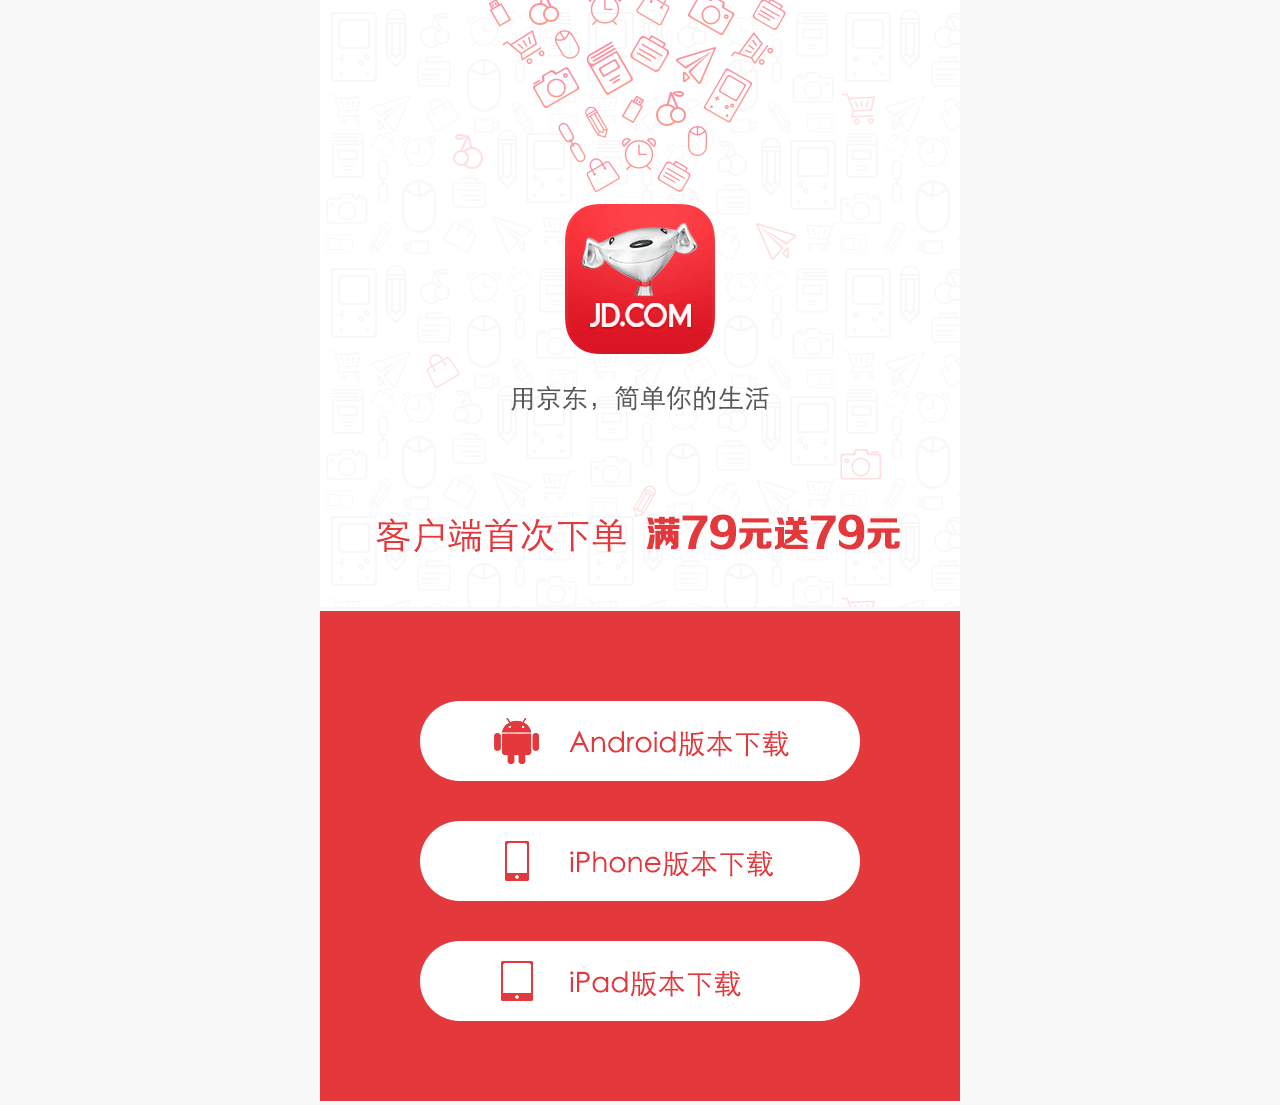
<file: app.html>
<!DOCTYPE html>
<html lang="en">
<head>
    <meta charset="UTF-8">
     <meta name="viewport" content="width=device-width, initial-scale=1.0, minimum-scale=1.0, maximum-scale=1.0, user-scalable=no">
    <title></title>
    <link href="css/index.css" rel="stylesheet">
    <script src="js/jquery-2.1.4.min.js"></script>
</head>
<body>
    <div class="AppBox">
        <div class="AppPIC">
            <img style="width: 100%" src="sucai/APP1.png">
        </div>
        <div class="AppDown">
            <img style="width: 100%" src="sucai/APP2.png">
            <a class="Andriod" href="javascript:;"></a>
            <a class="iPhone" href="javascript:;"></a>
            <a class="iPad" href="javascript:;"></a>
        </div>
    </div>
    <script src="js/height.js"></script>
</body>
</html>
</file>
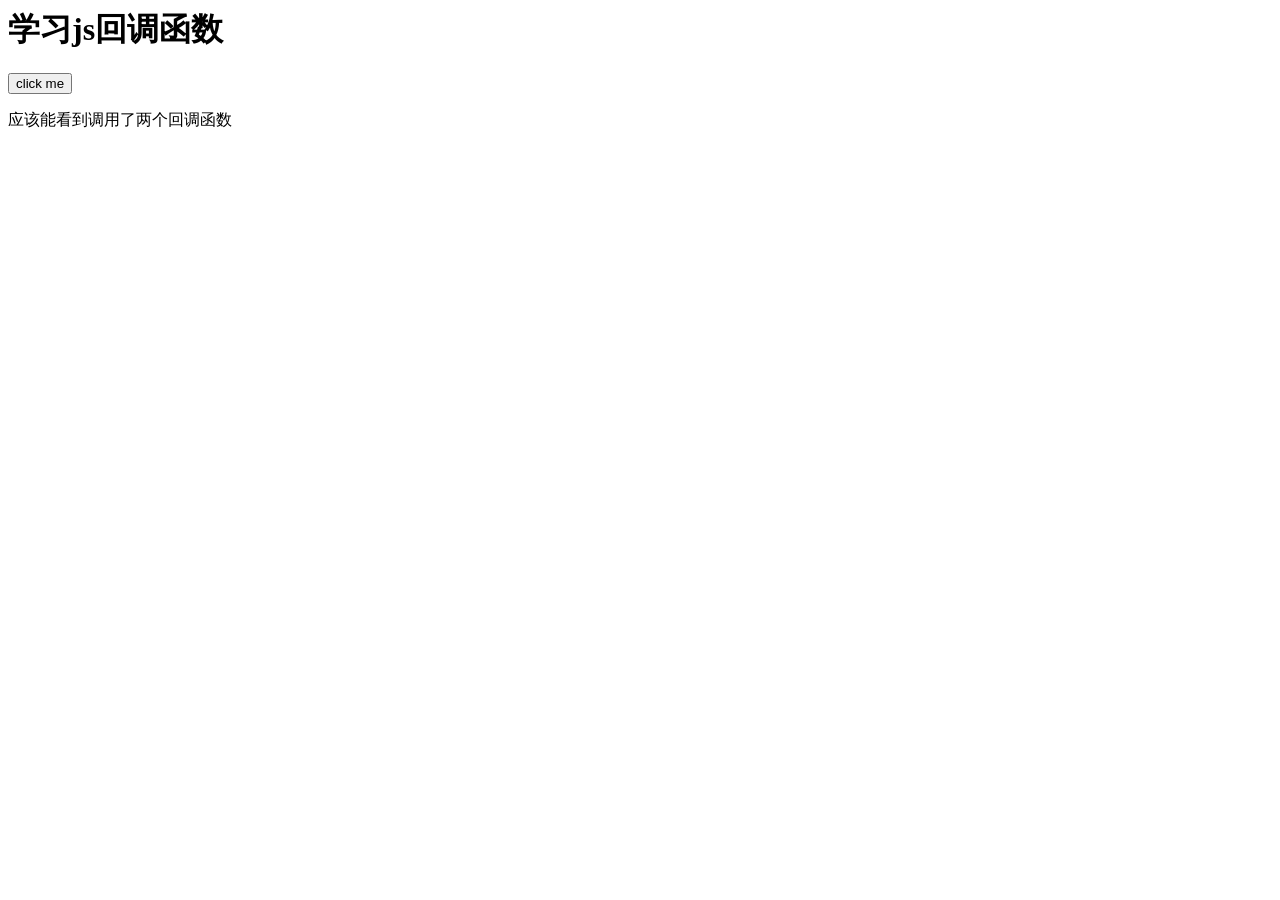
<file: callback.html>
<html>

<head>

    <title>回调函数(callback)</title>
    <script language="javascript" type="text/javascript">
        function a(callback)
        {
            alert("我是parent函数a！");
            alert("调用回调函数");
            callback();
        }
        function b(){
            alert("我是回调函数b");

        }
        function c(){
            alert("我是回调函数c");

        }

        function test()
        {
            a(b);
            a(c);
        }

    </script>
</head>

<body>
<h1>学习js回调函数</h1>
<button onClick=test()>click me</button>
<p>应该能看到调用了两个回调函数</p>
</body>

</html>
</file>
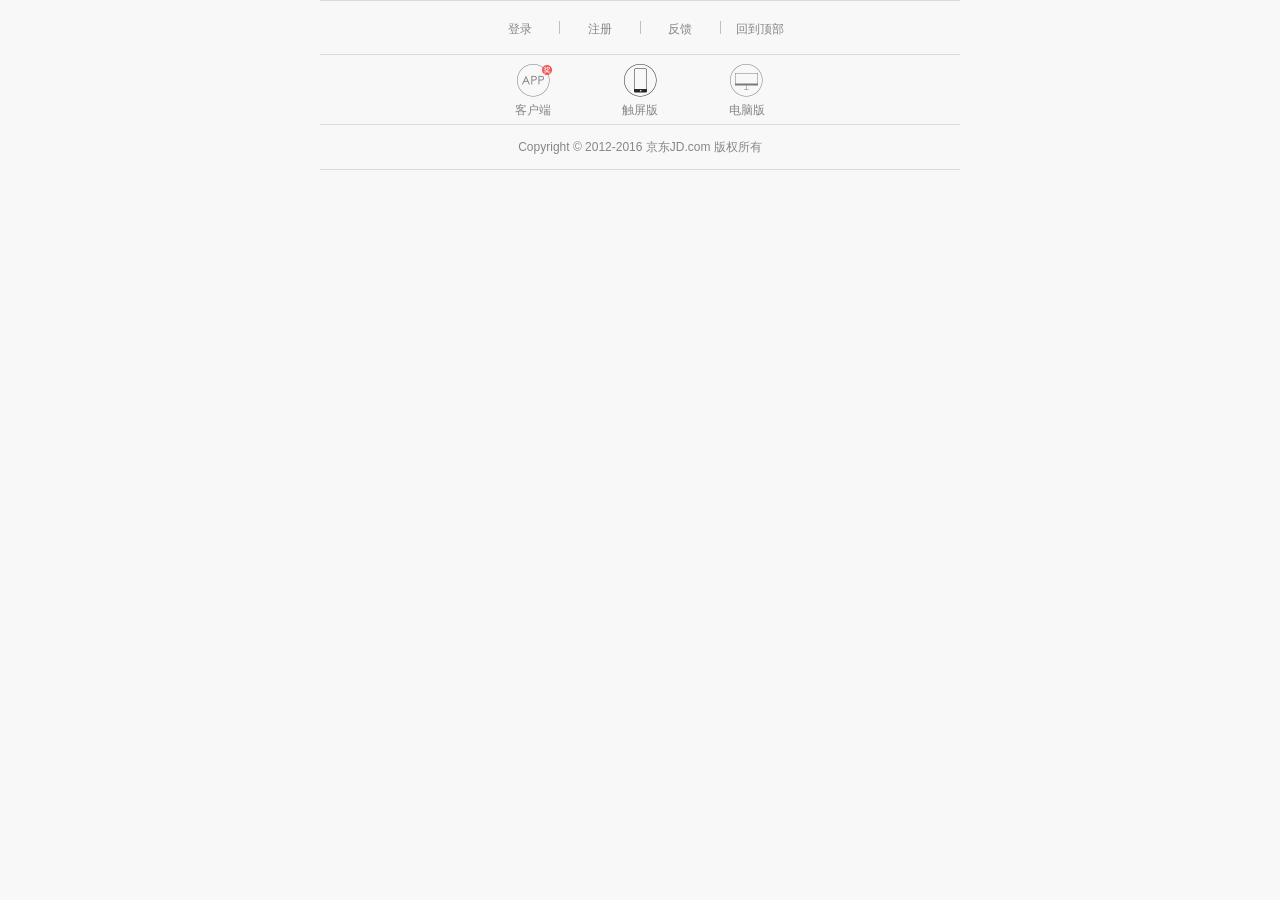
<file: Feedback.html>
<!DOCTYPE html>
<html lang="en">
<head>
    <meta charset="UTF-8">
     <meta name="viewport" content="width=device-width, initial-scale=1.0, minimum-scale=1.0, maximum-scale=1.0, user-scalable=no">
    <title></title>
    <link href="css/index.css" rel="stylesheet">
    <script src="js/jquery-2.1.4.min.js"></script>
</head>
<body>
<!--页尾-->
<div class="footer">
    <div class="lineup"></div>
    <ul class="footerlinks">
        <li><a  href="javascript:;">登录</a></li>
        <li><a  href="javascript:;">注册</a></li>
        <li><a  href="javascript:;">反馈</a></li>
        <li><a  href="javascript:;" onclick="window.scroll(0,0)">回到顶部</a></li>
    </ul>
    <div class="lineup"></div>
    <ul class="footerPlatforms">
        <li ><a href="app.html" class="pic1">客户端</a></li>
        <li ><a href="javascript:;" class="pic2">触屏版</a></li>
        <li ><a href="javascript:;" class="pic3">电脑版</a></li>
    </ul>
    <div class="lineup"></div>
    <div class="copyright">Copyright © 2012-2016 京东JD.com 版权所有</div>
    <div class="lineup"></div>
</div>
<!--页尾结束-->
</body>
</html>
</file>
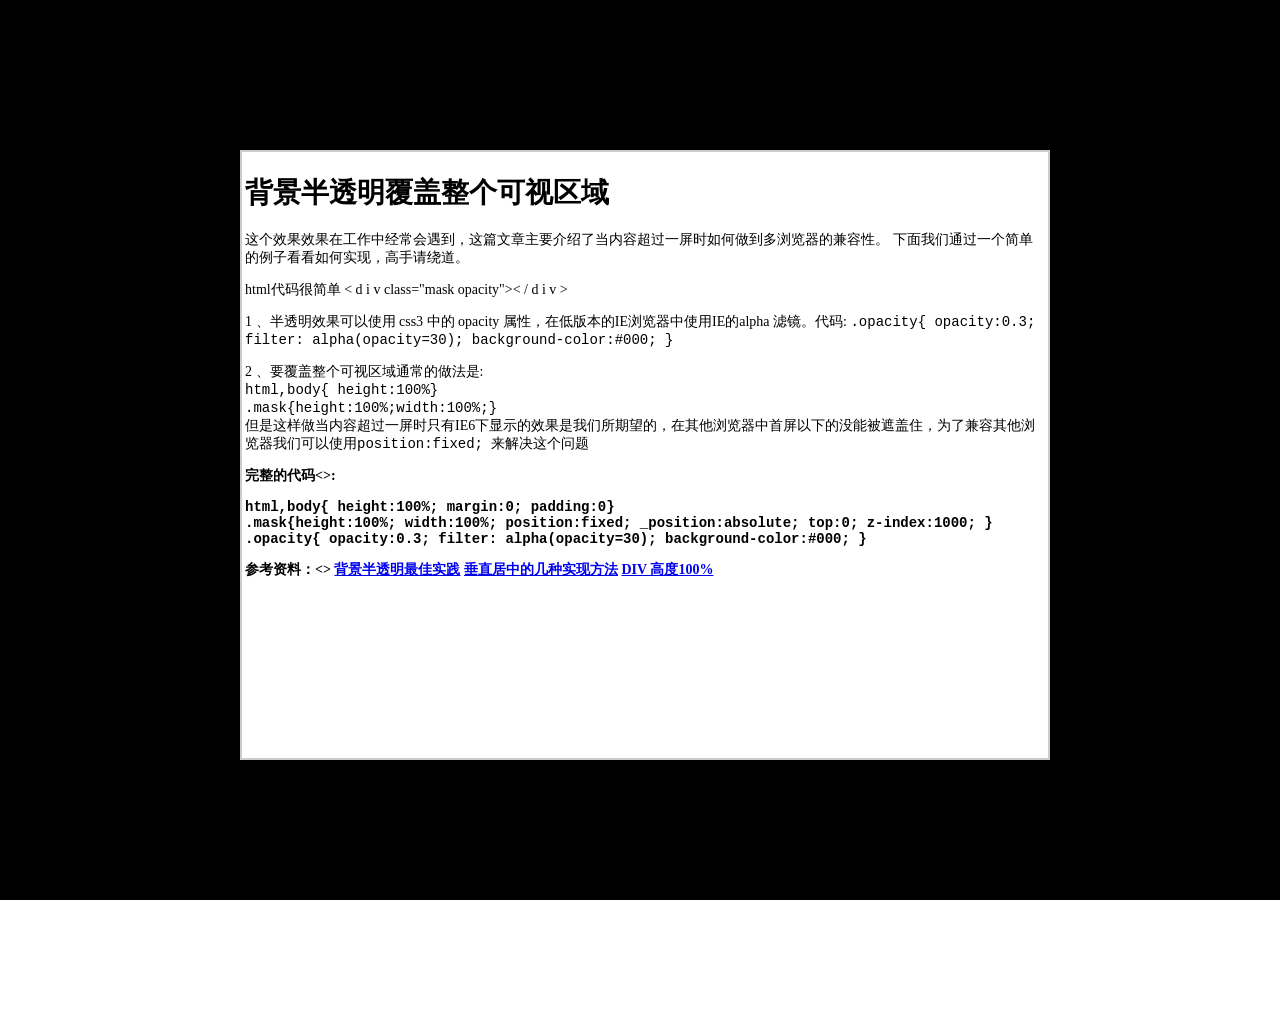
<file: important.html>
<!DOCTYPE html>
<html>
<head>
    <meta charset="gb2312"/>
    <title>������͸������������������</title>
    <style>
        body {
            /*overflow-x: hidden;*/
            overflow-y: hidden;
        }

        html, body {
            height: 100%;
            margin: 0;
            padding: 0;
            font-size: 14px;
        }

        p {
            line-height: 18px;
        }

        .mask {
            height: 100%;
            width: 100%;
            position: fixed;
            _position: absolute;
            top: 0;
            z-index: 1000;
        }

        .opacity {
            opacity: 1;
            filter: alpha(opacity=30);
            background-color: #000;
        }

        .content {
            height: 600px;
            width: 800px;
            overflow: auto;
            border: 2px solid #ccc;
            background-color: #fff;
            position: absolute;
            top: 50%;
            left: 50%;
            margin: -300px auto auto -400px;
            z-index: 1001;
            word-wrap: break-word;
            padding: 3px;
        }

        .ph {
            height: 1000px;
        }
    </style>

</head>
<body>
<p class="ph">place holder height:1000px;</p>

<div class="mask opacity"></div>
<div class="content">
    <h1>������͸������������������</h1>

    <p> ���Ч��Ч���ڹ����о�������������ƪ������Ҫ�����˵����ݳ���һ��ʱ���������������ļ����ԡ� ��������ͨ��һ���򵥵����ӿ������ʵ�֣��������Ƶ��� </p>

    <p>html����ܼ� < d i v class="mask opacity">< / d i v > </p>

    <p> 1 ����͸��Ч������ʹ�� css3 �е� opacity ���ԣ��ڵͰ汾��IE�������ʹ��IE��alpha �˾�������:

        <code>.opacity{ opacity:0.3; filter: alpha(opacity=30); background-color:#000; }</code></p>

    <p> 2 ��Ҫ����������������ͨ����������: <br/>
        <code> html,body{ height:100%} </code> <br/>
        <code>.mask{height:100%;width:100%;}</code> <br/>
        ���������������ݳ���һ��ʱֻ��IE6����ʾ��Ч���������������ģ���������������������µ�û�ܱ��ڸ�ס��Ϊ�˼���������������ǿ���ʹ��<code>position:fixed; </code>������������ </p>

    <p><strong>�����Ĵ���<>:
<pre>
html,body{ height:100%; margin:0; padding:0}
.mask{height:100%; width:100%; position:fixed; _position:absolute; top:0; z-index:1000; }
.opacity{ opacity:0.3; filter: alpha(opacity=30); background-color:#000; }
</pre>
    </p>
    <p><strong>�ο����ϣ�<>

        <a href="http://sofish.de/1916">������͸�����ʵ��</a>

        <a href="http://sofish.de/1909">��ֱ���еļ���ʵ�ַ���</a>

        <a href="http://blog.moocss.com/code-snippets/html-css-code-snippets/1617.html">DIV �߶�100%</a>

    </p>
</div>
</body>
<ml>
</file>
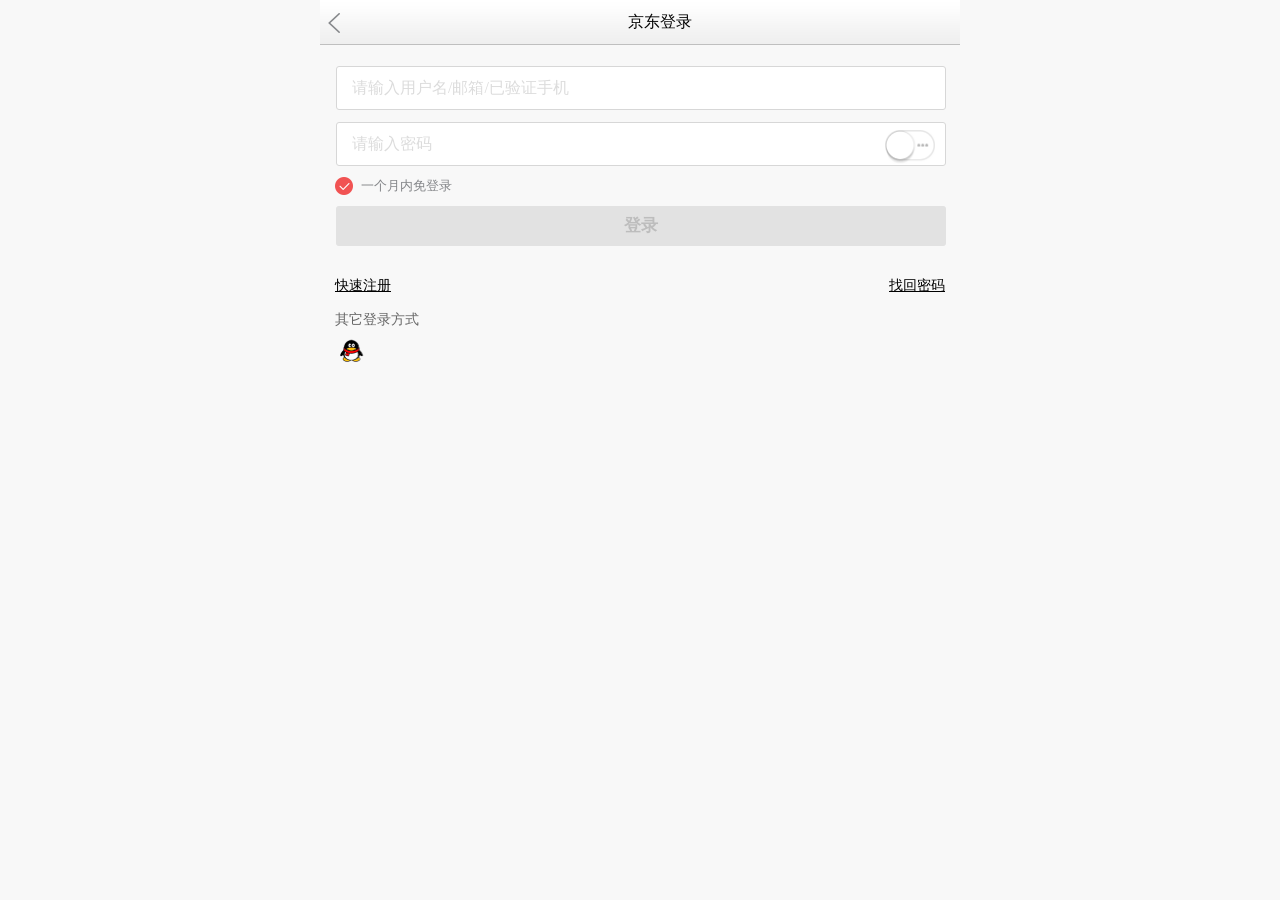
<file: login.html>
<!DOCTYPE html>
<html lang="en">
<head>
    <meta charset="UTF-8">
    <meta name="viewport" content="width=device-width, initial-scale=1.0, minimum-scale=1.0, maximum-scale=1.0, user-scalable=no">
    <title></title>
    <link href="css/logoin.css" rel="stylesheet">
    <script src="js/jquery-2.1.4.min.js"></script>
</head>
<body>
    <div class="LoginHeader">
        <a class="back" href="javascript:history.back(-1)"  onclick="javascript:history.back(-1);"></a>
        <h1>京东登录</h1>
    </div>
    <div class="LogoinCommonBox">
        <div class="main">
            <form>
                <p id="errorTiShi">验证码过期</p>
                <div class="inputBox" id="userNameBox">
                    <input id="userNameText" class="inputT100" type="text" placeholder="请输入用户名/邮箱/已验证手机">
                </div>
                <div class="inputBox" id="passWordBox">
                    <input id="passWordTex" class="inputT100" type="password" placeholder="请输入密码">
                    <span id="passWordBtn" class="passWordBtnOff"></span>
                </div>
                <div class="inputBox" id="VerificationCode">
                    <input id="VerificationCodeText" class="inputT100" type="text" placeholder="请输入验证码">
                    <span id="VerificationCodeTu" class="VerificationCodeText">1111</span>
                </div>
                <div class="FreeLogoin" id="FreeLogoinRealBtn">
                    <span id="FreeLogoinBtn" class="FreeLogoinOn"></span>
                    一个月内免登录
                </div>
                <div class="inputBox">
                    <div  class="inputBtn100" id="inputBtn">登录</div>
                </div>
                <div class="textBox">
                    <a href="registered.html" class="zhuce">快速注册</a>
                    <a href="PasswordRetake.html" class="zhaohui">找回密码</a>
                </div>
                <div class="otherBox">
                    <span class="wenzi">其它登录方式</span>
                    <a href="#" class="tu"></a>
                </div>
            </form>
        </div>
    </div>
<script src="js/loginMain.js"></script>
</body>
</html>
</file>
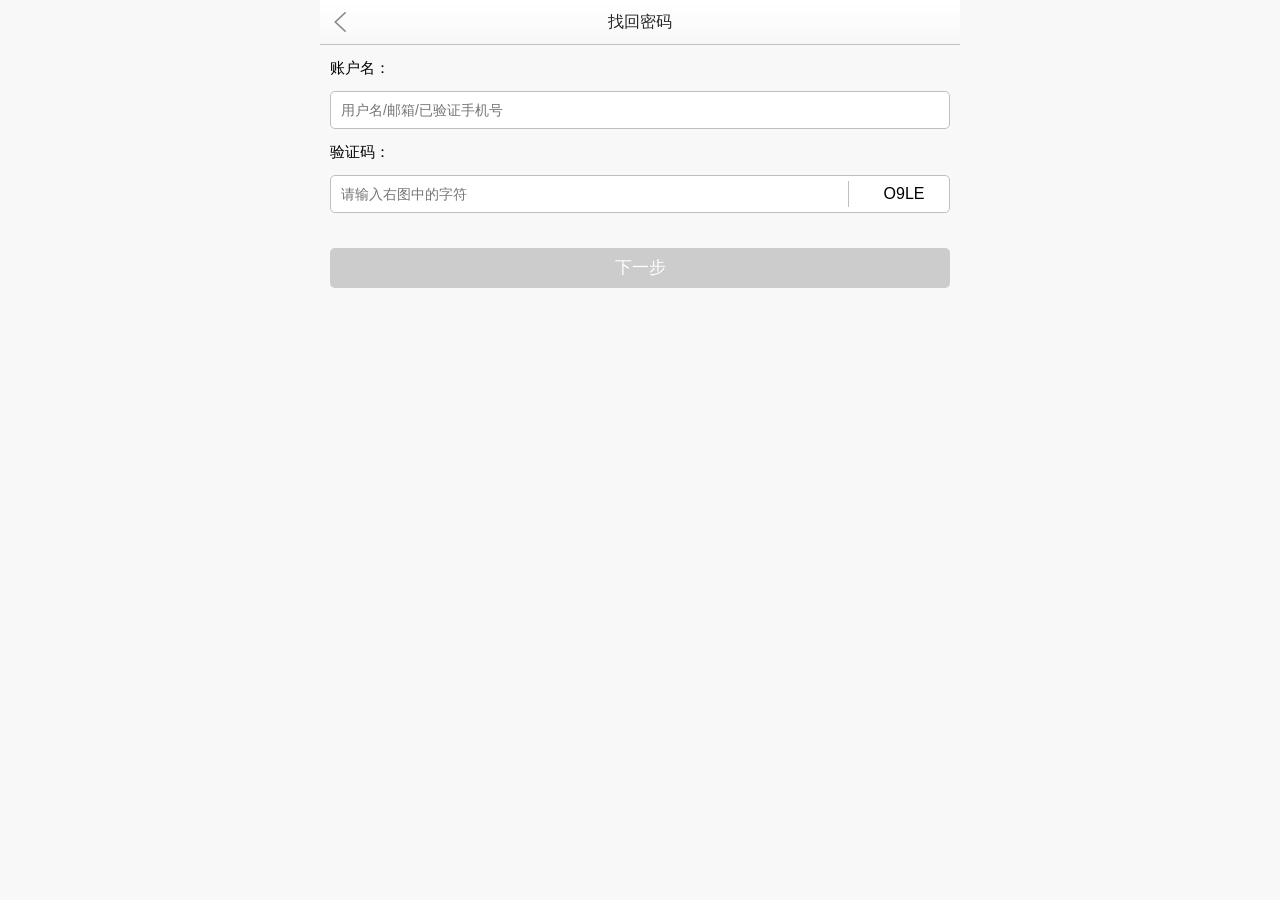
<file: PasswordRetake.html>
<!DOCTYPE html>
<html lang="en">
<head>
    <meta charset="UTF-8">
     <meta name="viewport" content="width=device-width, initial-scale=1.0, minimum-scale=1.0, maximum-scale=1.0, user-scalable=no">
    <title></title>
    <link href="css/logoin.css" rel="stylesheet">
    <script src="js/jquery-2.1.4.min.js"></script>
</head>
<body>
    <div class="PasswordRetakeHeader">
        <a class="back" href="javascript:history.back(-1)"></a>
        找回密码
    </div>
    <div class="PasswordRetakeContentBox">
        <p id="errorTiShi">账户名不存在</p>
        <form>
            <div class="PasswordRetakeinputBox">
                <label for="PasswordRetakeUserNameText">账户名：</label>
                <input class="PasswordRetakeinputText" id="PasswordRetakeUserNameText" type="text" placeholder="用户名/邮箱/已验证手机号">
            </div>
            <div class="PasswordRetakeinputBox">
                <label for="PasswordRetakeVerificationCodeText">验证码：</label>
                <input class="PasswordRetakeinputText" id="PasswordRetakeVerificationCodeText" type="text" placeholder="请输入右图中的字符">
                <span id="PasswordRetakeVerificationCodeTu">bvca</span>
            </div>
            <a class="nextBtn" id="PasswordRetakeNextBtn" href="javascript:void(0);">下一步</a>
        </form>
    </div>
    <script src="js/PasswordPetake.js"></script>
</body>
</html>
</file>
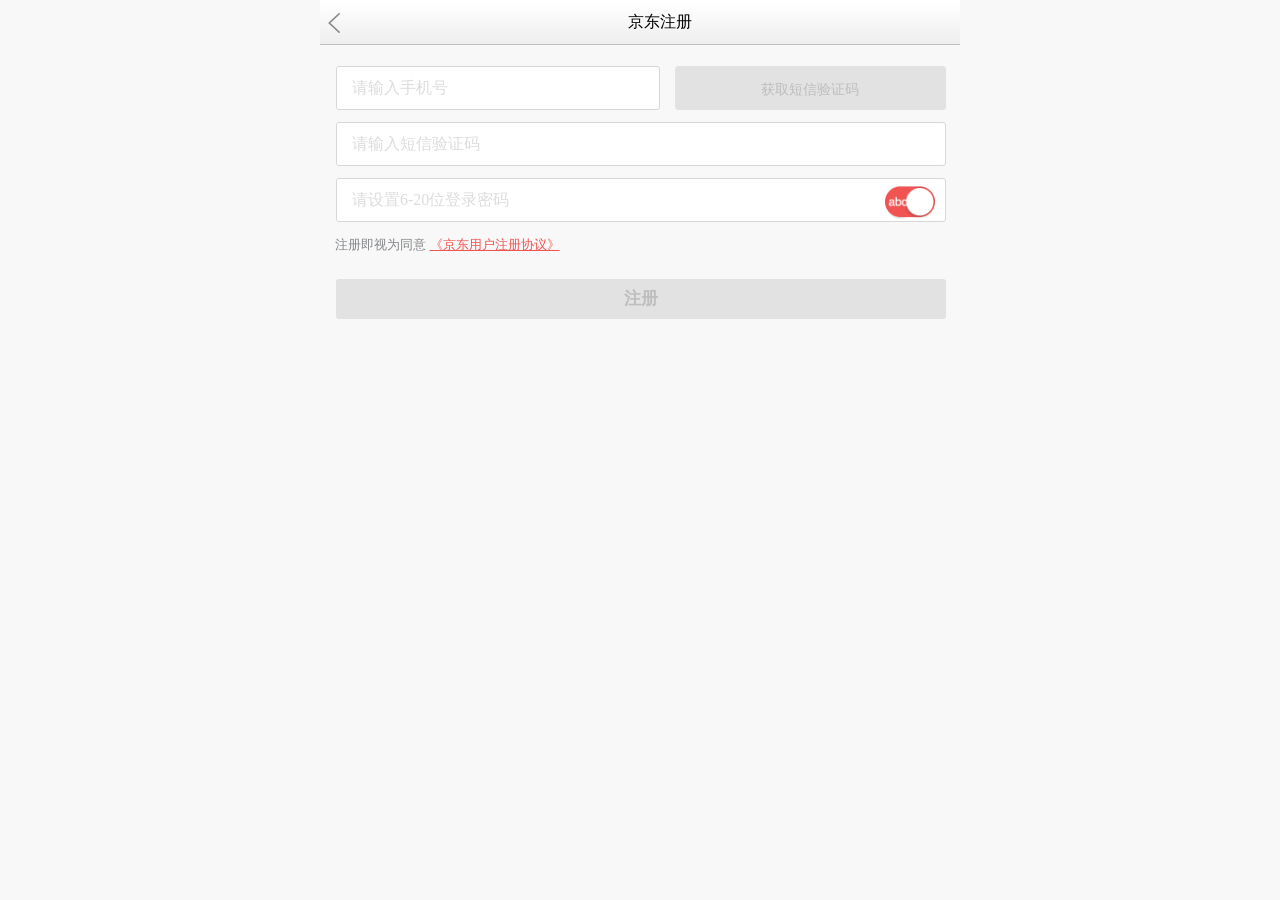
<file: registered.html>
<!DOCTYPE html>
<html lang="en">
<head>
    <meta charset="UTF-8">
     <meta name="viewport" content="width=device-width, initial-scale=1.0, minimum-scale=1.0, maximum-scale=1.0, user-scalable=no">
    <title></title>
    <link href="css/logoin.css" rel="stylesheet">
    <script src="js/jquery-2.1.4.min.js"></script>
</head>
<body>
<div class="LoginHeader">
    <a class="back" href="javascript:history.back(-1)" onclick="javascript:history.back(-1);"></a>
    <h1>京东注册</h1>
</div>
<div class="LogoinCommonBox">
    <div class="main">
        <form>
            <p id="errorTiShi">手机号格式错误</p>
            <div class="inputBox registeredFlex" id="registeredPhoneBox">
                <input id="registeredPhoneText" class="registeredPhoneText" type="text" placeholder="请输入手机号">
                <div id="registeredPhoneTextBtn" class="registeredPhoneTextBtnOff">获取短信验证码</div>
            </div>
            <div class="inputBox" id="MessageCode">
                <input id="MessageCodeText" class="inputT100" type="text" placeholder="请输入短信验证码">
            </div>

            <div class="inputBox" id="registeredPassWordBox">
                <input id="registeredPassWordText" class="inputT100" type="password" placeholder="请设置6-20位登录密码">
                <span id="registeredPassWordBtn" class="passWordBtnON"></span>
            </div>

            <div class="Protocols">
                注册即视为同意
                <a href="http://m.jd.com/help/app/register.html">《京东用户注册协议》</a>
            </div>
            <div class="inputBox">
                <div  class="inputBtn100" id="registeredInputBtn">注册</div>
            </div>
        </form>
    </div>
</div>
<script src="js/registered.js"></script>
</body>
</html>
</file>
<file: css/index.css>
*{
    margin: 0;
    padding: 0;
}
ul,li{
    list-style: none;
}
body {
    font: normal 100% Helvetica,Arial,sans-serif;

    /*min-width: 330px;*/
    min-width: 300px;
    max-width: 640px;
    margin: 0 auto;
    background-color: #f8f8f8;
    /*background-color: #f5f5f5;*/
    /*height: 3000px;*/

    -webkit-tap-highlight-color: rgba(0,0,0,0);
    -moz-tap-highlight-color: rgba(0,0,0,0);


    -moz-user-select: none; /*���*/
    -webkit-user-select: none; /*webkit�����*/
    -ms-user-select: none; /*IE10*/
    -khtml-user-select: none; /*���������*/
    user-select: none;
}
a{
    text-decoration: none;
    color: #000000;
}
/*.minmaxWidth{*/
    /*min-width: 330px;*/
    /*max-width: 640px;*/
    /*margin: 0 auto;*/
/*}*/
/*12px��С����*/
  .fz12{
    font-size: 12px;
    display: inline-block;
}
/*<!--���-->*/
#Advertisement{
    display: block;
    z-index: 29;
    width: 100%;
    height: 50px;
    background-color: rgb(46, 46, 46);
}
#Advertisement .ADBox{
    margin: 0 auto;
    width: 320px;
    height: 50px;
    zoom: 1; /*���û������������ű�����*/
}
#Advertisement .ADBox a{
    display: block;
    float: left;
}
#Advertisement .ADBox .off{
    background: url("../sucai/ADoff.png") 0 0 no-repeat;
    background-size: 13px 13px;
    width: 13px;
    height: 13px;
    margin: 18px 0 0 12px;
}
#Advertisement .ADBox .topLogo{
    width: 40px;
    height: 40px;
    margin: 5px 0 0 11px;
}
#Advertisement .ADBox .topLogo img{
    width: 40px;
}
#Advertisement .ADBox .text{
    width: 155px;
    display: inline;
    float: left;
    text-align: center;
    color: #fff;
    font-family: "���ĺ���ϸ��';
}
#Advertisement .ADBox .text span:first-child{
    padding: 5px 0 5px 0;
}
#Advertisement .ADBox .text span{
    font-size: 13px;
    display: inline-block;
    font-family: 'Microsoft YaHei', Arial, Helvetica, sans-serif;
}
#Advertisement .ADBox .link{
    width: 65px;
    height: 30px;
    float: right;
    margin: 10px 12px 0 0;
}
#Advertisement .ADBox .link img{
    width: 65px;
}
/*<!--������-->*/
        /*ͷ��-������*/
.header {
    /*position: relative;*/
    width: 100%;
    height: 40px;
    /*background-color: burlywood;*/
    /*min-width: 330px;*/
    min-width: 300px;
    max-width: 640px;
    margin: 0 auto;

    position: fixed;
    z-index: 99;

}
.header .search{
    padding: 0 10px 0 10px;
    /*width: 100%;*/
    height: 100%;
    width: 100%;
    line-height: 40px;
    /*background-color: red;*/
    display: -webkit-flex;
    display: flex;
    -moz-box-sizing: border-box;
    -webkit-box-sizing: border-box;
    -o-box-sizing: border-box;
    box-sizing: border-box;
    /*-webkit-box-sizing: border-box;*/
}

.header .search .iconBox{
    display: inline-block;
    width: 56px;
    height: 100%;
    /*background-color: black;*/
    text-align: center;
    margin-right: 5px;
}
.header .search  .iconBox .icon-jd{
    line-height: 40px;
    overflow: hidden;
    width: 56px;
    height: 20px;
    float: left;
    margin-top: 10px;
    display: block;
    background: url(../sucai/1.png) no-repeat 0px -109px;
    background-size: 200px 200px;
}

.header .search form {
    -webkit-flex: 1;
    -moz-flex: 1;
    flex: 1;
}
.header .search form .formBox{
    height: 100%;
    position: relative;
}
.header .search form .formBox .icon-fdj{
    overflow: hidden;
    width: 26px;
    height: 20px;
    /* float: left; */
    position: absolute;
    left: 8px;
    margin-top: 10px;
    display: block;
    background: url(../sucai/1.png) no-repeat -57px -109px;
    background-size: 200px 200px;
    z-index: 1;
}
.header .search form .formBox  .text{
    width: 100%;
    height: 30px;
    position: absolute;
    top: 5px;
    background: #fff;
    border-radius: 15px;
    box-sizing: border-box;
    padding-left: 35px;
    overflow: hidden;
    outline: none;
    border: none;
}

.header .search .button{
    height: 100%;
    width: 30px;
    color: #ffffff;
    font-size: 0.9em;
    line-height: 40px;
    text-align: center;
    margin-left: 5px;

}
.header .searchBg{   /*ͷ�������򱳾�*/
    height: 100%;
    line-height: 40px;
    background-color: #d13945;
    opacity: 0;
    /*filter: Alpha(Opacity=0);*/
    /*opacity: 0;*/
    /*-moz-opacity: 1;*/
    /*opacity: 0.4;*/
    position: absolute;
    top: 0;
    z-index:-1;
    width: 100%;
}
/*ͷ�����������*/
/*�����Ļص�������ť*/
.ToTopBtn{
    position: fixed;
    bottom: 56px;
    right: 8px;
    width: 35px;
    height: 35px;
    z-index: 20;
    /*display: none;*/
}
.ToTopBtn img{
    width: 100%;
}
/*�����Ļص�������ť����*/
/*�ֲ�����*/
.main #roll{
    /*height: 10px;*/
    width: 100%;
    /*background-color: aqua;*/
    overflow: hidden;
    position: relative;
}
.main #roll #rollTouch{
    min-height: 311px;
    display: -webkit-flex;
    display: flex;
    position: relative;
    /*float: left;*/
    /*�����ڻ���»��޹ʳ���16px�ļ�࣬��float�������*/
}
.main #roll #rollTouch li{
    width: 12.5%;
    min-height: 311px;
    /*min-width: 330px;*/
    /*max-width: 640px;*/
    -webkit-transition: all 300ms ease;
    -moz-transition: all 300ms ease;
    -o-transition: all 300ms ease;
    transition: all 300ms ease;
    /*-webkit-transition: none;*/
    -webkit-transform: translateX(0px);
    -moz-transform: translateX(0px);
    -o-transform: translateX(0px);
    position: absolute;
}
.main #roll #rollTouch li img{
    width: 100%;
}
.main #roll #rollIndex{
    overflow: hidden;
    text-align: center;
    position: absolute;
    bottom: 8px;
    left: 0;
    z-index: 99;
    -webkit-z-index:99px;
    -moz-z-index:99px;
    width: 100%;
}
.main #roll #rollIndex li{
    border-radius: 7px;
    -webkit-border-radius: 7px;
    -moz-border-radius: 7px;
    -ms-border-radius: 7px;
    height: 6px;
    width: 6px;
    border: 1px solid #fff;
    margin: 0 4px;
    display: inline-block;
}
.main #roll #rollIndex .on{
    background: #ffffff;
}
/*<!--�ֲ����ֽ���-->*/
/*<!--��������-->*/
.main .nav{
    padding-top: 11px;
    margin-bottom: 12px;
    width: 100%;
    height: 138px;
    background-color: #ffffff;
}
.main .nav .navBox{
    padding: 0 3.125%;
    height: 138px;
}
.main .nav .navBox .navLink{
    width: 25%;
    float: left;
    text-align: center;
    margin-bottom: 11px;
}
.main .nav .navBox .navLink img{
    width: 40px;
}
.main .nav .navBox .navLink p{
    text-align: center;
}
/*<!--��������-->*/
/*<!--��Ʒ-->*/
.main .commodity{
    padding: 0 5px;
}

/*<!--�ֶ���ҳ����-->*/
.main .HandSlide{
    width: 100%;
    /*height: 232px;*/
    background-color: #ffffff;
    margin: 0 auto 12px;
    box-shadow: 0 1px 1px #dcdcdc;
}
.main .HandSlide .HandSlideTitle{
    width: 100%;
    height: 27px;
    margin: 0 auto;
}
.main .HandSlide .HandSlideTitle h2{
    white-space: nowrap;
    display: inline-block;
    font-size: 15px;
    color: #ca1327;
    margin: 8px 10px 0 4px;
    float: left;
}
.main .HandSlide .HandSlideTitle span{
    float: left;
    margin-top: 8px;
}
.main .HandSlide .HandSlideTitle .icon{
    display: inline-block;
    margin-left: 10px;
    margin-top: 4px;
    width: 18px;
    height: 22px;
    background: url("../sucai/2.png") -84px -109px no-repeat;
    background-size: 200px 200px;
    float: left;
}
.main .HandSlide .HandSlideTitle .clock{
    background-color: #000000;
    color: #ffffff;
    border-radius: 2px ;
    padding-left: 2px;
    padding-right: 2px;
    line-height: 20px;
    height: 18px;
    font-size: 13px;
    text-align: center;
}
.main .HandSlide .HandSlideTitle .maohao{
    margin-left:  3px;
    margin-right:  3px;
}
.main .HandSlide .HandSlideTitle .HandSlideLink{
    margin-right: 10px;
    margin-top: 10px;
    width: auto;
    color: #666;
    float: right;
    font-size: 12px;
    /*display: inline-block;*/
}
.main .HandSlide .HandSlideTitle .HandSlideLink span{
    margin:0 ;
}
.main .HandSlide .HandSlideTitle .HandSlideLink .jiantou{
    display: inline-block;
    width: 7px;
    height: 12px;
    background: url("../sucai/2.png") -186px -51px no-repeat;
    background-size: 200px 200px;
    float: right;
    margin-left: 4px;
    margin-top: 1px;
}
.main .HandSlide .HandSlideContainer{
    width: 100%;
    height: auto;
    overflow: hidden;
    position: relative;
}
.main .HandSlide .HandSlideContainer .HandSlideBox{
    padding-top: 8px;
    position: relative;
    width: 3916.67px;
    display: -webkit-flex;
    display: flex;
}
.main .HandSlide .HandSlideContainer .HandSlideBox .HandSlideCell{
    -webkit-flex: 1;
    -moz-flex: 1;
    flex: 1;
    /*width: 193.333px;*/
    /*width: 100%;*/
    /*float: left;*/
}
.main .HandSlide .HandSlideContainer .HandSlideBox .HandSlideCell .imgBox{
    position: relative;
    /*height: 171px;*/
    width: 100%;
    padding: 0 11px;
    box-sizing: border-box;
}

.main .HandSlide .HandSlideContainer .HandSlideBox .HandSlideCell .imgBox a{
    display: block;
    position: relative;
}
.main .HandSlide .HandSlideContainer .HandSlideBox .HandSlideCell .imgBox a:after{
    height: 100%;
    content: '';
    width: 1px;
    border-right: 1px solid #f0f0f0;
    position: absolute;
    top: 0;
    right: -11px;
    z-index: 10;
}
.main .HandSlide .HandSlideContainer .HandSlideBox .HandSlideCell .imgBox a img{
    width: 100%;
}
.main .HandSlide .HandSlideContainer .HandSlideBox .HandSlideCell .imgBox a .chaoZhi{
    width: 30px;
    height: 30px;
    border-radius: 50%;
    opacity: .9;
    -moz-opacity: .9;
    color: #fff;
    text-align: center;
    position: absolute;
    right: -6px;
    bottom: 5px;
    background-color: #fdb60a;

    font-size: 11px;
    line-height: 30px;
}
.main .HandSlide .HandSlideContainer .HandSlideBox .HandSlideCell .jiaQian{
    position: relative;
    width: 100%;
    padding: 0 11px;
    box-sizing: border-box;
}
.main .HandSlide .HandSlideContainer .HandSlideBox .HandSlideCell .jiaQian .xianJia{
    text-align: center;
    margin-top: 8px;
    display: block;
    color: #ed5657;
    font-size: 14px;
    line-height: 14px;
}
.main .HandSlide .HandSlideContainer .HandSlideBox .HandSlideCell .jiaQian .yuanJia{
    color: #888;
    font-size: 10px;
    /*margin: 5px 0 12px 0;*/
    margin: 5px 0 10px 0;
    text-align: center;
    display: block;
    text-decoration: line-through;
}
.main .HandSlide .HandSlideContainer .HandSlideBox .HandSlideCellEnd{
    width: 18px;
    padding-left: 11px;
    float: left;
}
.main .HandSlide .HandSlideContainer .HandSlideBox .HandSlideCellEnd a{
    position: relative;
}
.main .HandSlide .HandSlideContainer .HandSlideBox .HandSlideCellEnd a:before{
    content: "";
    width: 20px;
    height: 20px;
    background: url("../sucai/2.png") -160px -163px no-repeat;
    background-size: 300px;
    display: block;
    margin: 0 4px 3px -2px;
}
.main .HandSlide .HandSlideContainer .HandSlideBox .clear{
    clear:both;
}
/*<!--�ֶ���ҳ���ֽ���-->*/
/*<!--��ֵ��-->*/
.main .floor{
    background: #fff;
    margin-bottom: 12px;
    box-shadow: 0 1px 1px #dcdcdc;
}
.main .floor .title{
    display: inline-block;
    font-size: 15px;
    padding-bottom: 7px;
    color: #7f7f7f;
    margin: 8px 0 2px 7px;
}
.main .floor .title:before{
    content: "";
    display: block;
    width: 3px;
    height: 12px;
    float: left;
    background: #d8505c;
    margin: 1px 7px 0 0;
}
.main .floor .moreKnow{
    float: right;
    color: #f15353;
    height: 17px;
    line-height: 17px;
    font-size: 12px;
    position: relative;
    margin: 9px 14px 0 0;
}
.main .floor .moreKnow:before{
    content: "";
    background: url(../sucai/icon-login.png) no-repeat;
    background-size: 17px 17px;
    width: 17px;
    height: 17px;
    position: absolute;
    top: -1px;
    left: -22px;
}
.main .floor .moreKnow:after{
    content: "";
    background: url(../sucai/icon-right.png) 0 0 no-repeat;
    background-size: 4px 7px;
    width: 4px;
    height: 7px;
    position: absolute;
    top: 5px;
    right: -10px;
}
/*floor ��1��2�ṹ*/
.main .commodity .floor .l1r2{
    background-color: #ffffff;
    border-top: 1px solid #dadada;
    display: -webkit-flex;
    display: flex;
    /*Ϊ�˼��ݻ�������������У��£�flex��*/
    width: 100%;
    vertical-align: baseline;
}
.main .commodity .floor .l1r2 .left{
    /*-webkit-box-flex: 1;*/
    /*-moz-box-flex: 1;*/
    -moz-flex: 1;
    -webkit-flex: 1;
    flex: 1;
    width: 50%;
    /*height: 100%;*/

}
.main .commodity .floor .l1r2 .right{
    /*-webkit-box-flex: 1;*/
    /*-moz-box-flex: 1;*/
    -moz-flex: 1;
    -webkit-flex: 1;
    flex: 1;
    width: 50%;
    /*height: 100%;*/
    display: -webkit-flex;
    display: flex;
    flex-direction: column;
    -webkit-flex-direction: column;

}

.main .commodity .floor .l1r2 .left .pic1{
    display: inline-block;
    box-sizing: border-box;
    border-right:1px solid #dcdcdc ;
    /*-webkit-box-flex: 1;*/
    width: 100%;
}
.main .commodity .floor .l1r2 .right .pic2{
    /*display: inline-block;*/
    display: block;
    width: 100%;
    font-size: 0;
    border-bottom: 1px solid #dadada;
    /*float: right;*/
    -webkit-flex: 1;
    -moz-flex: 1;
    flex: 1;
}
.main .commodity .floor .l1r2 .right .pic3{
    /*display: inline-block;*/
    display: block;
    width: 100%;
    /*float: right;*/
    -webkit-flex: 1;
    -moz-flex: 1;
    flex: 1;
}
.main .commodity .floor .l1r2 a img{
    width: 100%;
}

/*floor ��2��1�ṹ*/

.main .commodity .floor .l2r1{
    background-color: #ffffff;
    border-top: 1px solid #dadada;
    display: -webkit-flex;
    display: flex;
    vertical-align: baseline;
}
.main .commodity .floor .l2r1 .pic1{
    display: inline-block;
    box-sizing: border-box;
    border-right:1px solid #dcdcdc ;
    border-bottom:1px solid #dcdcdc ;
    /*-webkit-box-flex: 1;*/
    width: 100%;
}
.main .commodity .floor .l2r1 .right{
    -moz-flex: 1;
    -webkit-flex: 1;
    flex: 1;
    width: 50%;
}
.main .commodity .floor .l2r1 .left{
    /*-webkit-box-flex: 1;*/
    /*-moz-box-flex: 1;*/
    width: 50%;
    -moz-flex: 1;
    -webkit-flex: 1;
    flex: 1;
    display: -moz-box;
    display: -webkit-box;
    -webkit-box-orient:vertical;
    -moz-box-orient:vertical;
}
.main .commodity .floor .l2r1 .pic2{
    display: inline-block;
    font-size: 0;
    float: right;
    border-right:1px solid #dcdcdc ;
    /*-webkit-box-flex: 1;*/
    -webkit-flex: 1;
    -moz-flex: 1;
    flex: 1;
}
.main .commodity .floor .l2r1 .pic3{
    display: inline-block;
    -webkit-flex: 1;
    -moz-flex: 1;
    flex: 1;
}
.main .commodity .floor .l2r1 a img{
    width: 100%;
}
/*����ϲ��*/
.main .commodity .floor .Guess{
    width: 100%;
    margin-top: 2px;
}
.main .commodity .floor .Guess .GuessCell{
    padding-right: 5px;
    padding-left: 6px;
    width: 50%;
    float: left;
    box-sizing: border-box;
    margin: 8px 0 10px;
    background: #fff;
    overflow: hidden;
}
.main .commodity .floor .Guess .GuessCell a{}
.main .commodity .floor .Guess .GuessCell a .imgBox{
    margin-bottom: 5px;
}
.main .commodity .floor .Guess .GuessCell a .imgBox img{
    border-radius: 5px;
    width: 100%;
}
.main .commodity .floor .Guess .GuessCell a .MiaoShu{
    height: 36px;
    border-bottom: solid 1px #d7d7d7;
    margin: 0 5px;
}
.main .commodity .floor .Guess .GuessCell a .MiaoShu span{
    /*display: -webkit-box;*/
    /*display: -moz-box;*/
    display: block;    /*�����������е�����*/
    font-size: 12px;
    text-align: left;
    height: 28px;
    line-height: 14px;
    color: #333;
    /*�����������е�����*/
    /*white-space: normal;*/
    /*word-break: break-all;*/
    /*word-wrap: break-word;*/
    overflow: hidden;

}
.main .commodity .floor .Guess .GuessCell .jiaQian{
    margin: 4px;
    display: table;
    vertical-align: middle;
    width: 100%;
}
.main .commodity .floor .Guess .GuessCell .jiaQian span{
    font-size: 14px;
    color: #f15353;
    display: table-cell;
    vertical-align: middle;
}
.main .commodity .floor .Guess .GuessCell .jiaQian a{
    border: 1px solid #999;
    border-radius: 3px;
    display: inline-block;
    font-size: 12px;
    color: #999;
    padding: 2px 6px;
    float: right;
    margin-right: 10px;
}
.main .commodity .floor .Guess .ContinueLoadBox{
    height: 32px;
    line-height: 32px;
    font-size: 14px;
    color: #7f7f7f;
    background-color: #f3f5f7;
    text-align: center;
}
.main .commodity .floor .ContinueLoadBox a{
    font-size: 14px;
    color: #686868;
}
.main .commodity .floor .clear{
    clear: both;
}
/*����ϲ������*/
/*�����*/
.main .commodity .floor .themBox{
    padding: 0 0 0 9px;
}
.main .commodity .floor .themBox .cell{
    display: block;
    background-color: #fff;
    line-height: 0;
    margin-top: 8px;
    width: 50%;
    margin-right: -2px;
    float: left;
    /*box-sizing: border-box;*/
}
.main .commodity .floor .themBox .cell a{
    display: block;
    margin-right: 8px;
}
.main .commodity .floor .themBox .cell a img{
    /*margin-right: 8px;*/
    width: 100%;
}
.main .commodity .floor .themBox .themClearLeft{
    clear: left;
    /*themBox ���Ԫ��ȫ�������ˣ�����themBox���޷���ȡ�߶��ˣ��޷���ʾ������
    �����ý���һ��Ԫ�ظ�һ��clear���ԣ����������ʹ��themBox��ø߶ȣ����ֱ��� */
    height: 13px;
}
/*����ݽ���*/
/*footer*/
.footer{
    background: #f8f8f8;
    color: #848689;
    text-align: center;
    font-size: 12px;
}
.footer .lineup{
    height: 0;
    border-top: 1px solid #dbdbdb;
    /*border-width: 1px 0 0 0;*/
}
.footer .footerlinks{
    width: 320px;
    margin: 0 auto;
    display: -webkit-flex;
    display: flex;
    height: 13px;
    padding: 20px 0;
}
.footer .footerlinks li{
    -webkit-flex: 1;
    -moz-flex: 1;
    flex: 1;
    border-left: 1px solid #bfbfbf;
}
.footer .footerlinks li:first-child{
    border-left: none;
}
.footer .footerlinks li a{
    color: #848689;
}
.footer .footerPlatforms{
    height: 69px;
    width: 320px;
    margin: 0 auto;
    display: -webkit-flex;
    display: flex;
}
.footer .footerPlatforms li{
    -webkit-flex: 1;
    -moz-flex: 1;
    flex: 1;
    height: 69px;
}
.footer .footerPlatforms li a{
    width: 45px;
    height: 56px;
    margin: 0 auto;
    font-size: 12px;
    color: #848689;
    position: relative;
    display: block;
}
.footer .footerPlatforms li .pic1:before{
    content: "";
    display: block;
    height: 38px;
    width: 33px;
    margin: 9px auto 0;
    opacity: 0.6;
    -moz-opacity: 0.6;
    background: url(../sucai/1.png) no-repeat -120px -70px;
    background-size: 200px 200px;
}
.footer .footerPlatforms li .pic1:after{
    content: "";
    display: block;
    height: 12px;
    width: 13px;
    position: absolute;
    left: 30px;
    top: 1px;
    opacity: 1;
    -moz-opacity: 1;
    background: url(../sucai/1.png) no-repeat -149px 0px;
    background-size: 200px 200px;
}
.footer .footerPlatforms li .pic2:before{
    content: "";
    display: block;
    height: 38px;
    width: 33px;
    margin: 9px auto 0;
    /*opacity: 0.6;*/
    opacity: 1;
    -moz-opacity: 1;
    background: url(../sucai/1.png) no-repeat -40px -70px;
    background-size: 200px 200px;
}
.footer .footerPlatforms li .pic3:before{
    content: "";
    display: block;
    height: 38px;
    width: 33px;
    margin: 9px auto 0;
    opacity: 0.6;
    -moz-opacity: 0.6;
    background: url(../sucai/1.png) no-repeat -80px -70px;
    background-size: 200px 200px;
}

.footer .copyright{
    height: 44px;
    line-height: 44px;
    text-align: center;
    color: #848689;
    font-size: 12px;
    /*font: inherit;*/
    vertical-align: baseline;
}
/*footer����*/
/*<!--��������-->*/
#serchInterface{
    width: 100%;
    /*min-width: 330px;*/
    min-width: 300px;
    max-width: 640px;
    position: absolute;
    z-index: 999;
    top: 0;
    font: normal 100% Helvetica,Arial,sans-serif;
    background-color: #f8f8f8;
    display: none;
}
#serchInterface .search{
    width: 100%;
    height: 40px;
    /*background-color: black;*/
}
#serchInterface .search .searchBox{
    margin: 0 10px;
    /*background-color: red;*/
    display: -webkit-flex;
    display: flex;
}
#serchInterface .search .searchBox .off{
    background: url("../sucai/1.png") -40px 9px no-repeat;
    background-size: 200px;
    padding: 14px 0 10px 0;
    width: 20px;
    height: 20px;
    margin-right: 10px;
}
#serchInterface .search .searchBox form{
    -webkit-flex: 1;
    -moz-flex: 1;
    flex: 1;
    position: relative;
}
#serchInterface .search .searchBox form .text{
    width: 100%;
    height: 30px;

    font-size: 12px;
    background: #fff;
    display: block;
    margin-top: 5px;
    padding-left: 5px;
    border: 1px solid #bfbfbf;
    border-radius:4px;
    outline: none;
    overflow: hidden;
    box-sizing: border-box;
}
#serchInterface .search .searchBox form .button{
    height: 28px;
    width: 28px;
    position: absolute;
    right: 1px;
    border-radius: 0 4px 4px 0;
    border-left: 1px solid #bfbfbf;
    top: 6px;
    background-color: #f5f5f5;
}
#serchInterface .search .searchBox form .button span{
    background: url("../sucai/1.png") -120px 2px no-repeat;
    width: 20px;
    height: 20px;
    display: block;
    background-size: 200px;
    margin-top: 5px;
    margin-left: 5px;
}
#serchInterface .hotSearchBox{
    height: 64px;
    padding-top: 7px;
    border-top: 1px solid #e0e0e0;
    border-bottom: 1px solid #e0e0e0;
}
#serchInterface .hotSearchBox .left{
    font-size: 14px;
    color: #252525;
    float: left;
    margin-top: 6px;
    margin-left: 6px;
}
#serchInterface .hotSearchBox .right{
    float: right;
    display: block;
    background: url(../sucai/search-replace.png) no-repeat;
    background-size: 15px 15px;
    width: 15px;
    height: 15px;
    margin-right: 13px;
    margin-top: 5px;}
#serchInterface .hotSearchBox .hotWord{
    margin-left: 40px;
    margin-right: 28px;
    padding: 0;
    display: block;
}
#serchInterface .hotSearchBox .hotWord a{
    height: 23px;
    display: inline-block;
    border-radius: 25px;
    width: 29.5%;
    background: #fff;
    margin-bottom: 7px;
    margin-right: 2px;
    text-align: center;
    border: 1px solid #e0e0e0;
    text-decoration: none;
}
#serchInterface .hotSearchBox .hotWord a span{
    font-size: 12px;
    line-height: 23px;
    color: #848689;
    width: 74%;
    display: inline-block;
    overflow: hidden;
    white-space: nowrap;
    text-overflow: ellipsis;    /*��ֹ�����Զ�����*/
}
#serchInterface .historyBox{
    width: 100%;
}
#serchInterface .historyBox .left{
    font-size: 14px;
    color: #252525;
    float: left;
    margin-top: 9px;
    margin-left: 6px;
}
#serchInterface .historyBox .history{
    text-decoration: none;
    height: 33px;
    line-height: 33px;
    overflow: hidden;
    white-space: nowrap;
    text-overflow: ellipsis;
    margin-left: 42px;
    border-bottom: 1px solid #e0e0e0;
    border-width: 0 0 1px 0;
}
#serchInterface .historyBox .history a{
    display: block;
    height: 34px;
    line-height: 34px;
    float: left;
    color: #848689;
    font-size: 14px;
}
#serchInterface .clerHistory{
    background: #f8f8f8;
    padding: 17px;
    text-align: center;
    color: #353535;
    font-size: 15px;
}
#serchInterface .clerHistory .clerHistoryBtn{
    display: inline-block;
    text-align: center;
    height: 39px;
    line-height: 39px;
    border-radius: 4px;
    border: 1px solid #848689;
    background: #fff;
    width: 249px;
}
/*<!--�����������-->*/

/*app.html*/
.AppBox .AppDown{
    position: relative;
}
.AppBox .AppDown a{
    display: block;
    position: absolute;
    width: 68.75%;
    height: 16.33%;
    left: 15.625%;
}
.AppBox .AppDown .Andriod{
    top: 18.37%;
}
.AppBox .AppDown .iPhone{
    top: 42.5%;
}
.AppBox .AppDown .iPad{
    top: 66.35%;
}
/*app.html����*/
</file>
<file: css/logoin.css>
*{
    margin: 0;
    padding: 0;
}
ul,li{
    list-style: none;
}
body {
    font: normal 100% Helvetica,Arial,sans-serif;

    /*min-width: 330px;*/
    min-width: 300px;
    max-width: 640px;
    margin: 0 auto;
    background-color: #f8f8f8;
    /*background-color: #f5f5f5;*/
    /*height: 3000px;*/

    -webkit-tap-highlight-color: rgba(0,0,0,0);
    -moz-tap-highlight-color: rgba(0,0,0,0);


    -moz-user-select: none; /*»ðºü*/
    -webkit-user-select: none; /*webkitä¯ÀÀÆ÷*/
    -ms-user-select: none; /*IE10*/
    -khtml-user-select: none; /*ÔçÆÚä¯ÀÀÆ÷*/
    user-select: none;
}
a{
    text-decoration:underline;
    color: #000000;
}
input{
    outline: none;
}
.LoginHeader{
    transform-origin: 0px 0px 0px;
    opacity: 1;
    transform: scale(1, 1);
    background: url("../sucai/header-bg.png") repeat-x #efefef;
    position: relative;
    z-index: 1;
    height: 44px;
    background-size: 100% 44px;
    border-bottom: 1px solid #bfbfbf;
}
.LoginHeader .back{
    width: 40px;
    height: 44px;
    float: left;
    background: transparent url("../sucai/loginarrow.png") no-repeat 4px 13px;
}
.LoginHeader h1{
    height: 44px;
    line-height: 44px;
    font-weight: 400;
    font-size: 16px;
    text-align: center;
}
.LogoinCommonBox{
    width: 100%;
    position: relative;
    max-width: 640px;
    min-width: 320px;
    overflow: hidden;
    margin: 0 auto;
    font-size: 16px;
    padding-bottom: 20px;
}
.LogoinCommonBox .main{
    padding: 20px 15px 0;
}
.LogoinCommonBox .main .inputBox{
    position: relative;
    width: 100%;
    margin-bottom: 10px;
    border: 1px solid transparent;
}
.LogoinCommonBox .main .inputBox .inputT100{
    padding-left: 15px;
    width: 100%;
    height: 44px;
    line-height: normal;
    border: 1px solid #D7D7D7;
    border-radius: 3px;
    background: #FFF ;
    box-sizing: border-box;
    font-family: "Microsoft YaHei";
    font-size: 16px;
    color: #252525;
}
.LogoinCommonBox .main .inputBox input::-webkit-input-placeholder { /* WebKit browsers */
    color: #dcdcdc;
}
.LogoinCommonBox .main .inputBox input:-moz-placeholder { /* Mozilla Firefox 4 to 18 */
    color: #dcdcdc;
}
.LogoinCommonBox .main .inputBox input::-moz-placeholder { /* Mozilla Firefox 19+ */
    color: #dcdcdc;
}
.LogoinCommonBox .main .inputBox input:-ms-input-placeholder { /* Internet Explorer 10+ */
    color: #dcdcdc;
}
.LogoinCommonBox .main .inputBox  .passWordBtnOff{
    display: block;
    position: absolute;
    right: 10px;
    top: 8px;
    width: 51px;
    height: 35px;
    background: transparent url("../sucai/passWordBtnOff.png") no-repeat 0 0;
    background-size: 50px;
}
.LogoinCommonBox .main .inputBox  .passWordBtnON{
    display: block;
    position: absolute;
    right: 10px;
    top: 8px;
    width: 51px;
    height: 35px;
    background: transparent url("../sucai/passWordBtnON.png") no-repeat 0px 0px;
    background-size: 50px;
}
.LogoinCommonBox .main .inputBox .inputBtn100 {
    margin-top: 10px;
    background: #e2e2e2;
    color: #bdbdbd;
    font-weight: 700;
    display: inline-block;
    width: 100%;
    height: 40px;
    line-height: 40px;
    text-align: center;
    border-radius: 3px;
    box-shadow: none;
    font-size: 17px;
}
.LogoinCommonBox .main .textBox{
    padding-top: 20px;
    margin-bottom: 34px;
    font-size: 14px;
}
.LogoinCommonBox .main .textBox a{
    text-decoration:underline
}
.LogoinCommonBox .main .textBox .zhuce{
    float: left;
}
.LogoinCommonBox .main .textBox .zhaohui{
    float: right;
}
.LogoinCommonBox .main .FreeLogoin{
    position: relative;
    height: 18px;
    padding-left: 26px;
    line-height: 18px;
    font-size: 13px;
    color: #848689;
}
.LogoinCommonBox .main .FreeLogoin span{
    position: absolute;
    left: 0;
    top: 0;
    width: 18px;
    height: 18px;
}
.LogoinCommonBox .main .FreeLogoin .FreeLogoinOn{
    background:url("../sucai/FreeLogoin.png") no-repeat 0 0;
    background-size: 18px;
}
.LogoinCommonBox .main .FreeLogoin .FreeLogoinOFF{
    background:url("../sucai/FreeLogoinOff.png") no-repeat 0 0;
    background-size: 18px;
}
.LogoinCommonBox .main .otherBox{
    width: 100%;
    margin-bottom: 10px;
}
.LogoinCommonBox .main .otherBox .wenzi{
    display: block;
    margin-bottom: 13px;
    font-size: 14px;
    color: #666;
    height: 14px;
}
.LogoinCommonBox .main .otherBox .tu{
    /*width: 25.17%;*/
    /*float: left;*/
    width: 25px;
    margin-left: 5px;
    display: inline-block;
    overflow: hidden;
    height: 30px;
    background: url(../sucai/QQlogin.png) no-repeat;
    background-size: 285px 24px;
    /*line-height: 100px;*/
    /*��������*/
    /*text-indent: -9999px;*/
}
#VerificationCode{
    display: none;
}
#VerificationCode .VerificationCodeText{
    position: absolute;
    right: 0px;
    top: 9px;
    width: 79px;
    height: 25px;
    padding-left: 7px;
    border-left: 1px solid #D7D7D7;
    text-align: center;
    line-height: 25px;
}
#errorTiShi{
    font-size: 13px;
    color: #F25454;
    margin-bottom: 8px;
    display: none;
}


/*registered_html*/
.LogoinCommonBox .main .registeredFlex{
    display: -webkit-flex;
    display: flex;
}
.LogoinCommonBox .main .registeredFlex .registeredPhoneText{
    -webkit-flex: 1;
    flex: 1;
    padding-left: 15px;
    height: 44px;
    line-height: normal;
    border: 1px solid #D7D7D7;
    border-radius: 3px;
    background: #FFF ;
    box-sizing: border-box;
    font-family: "Microsoft YaHei";
    font-size: 16px;
    color: #252525;
}
.LogoinCommonBox .main .registeredFlex .registeredPhoneTextBtnOff{
    border: 1px solid #E2E2E2;
    background: #E2E2E2 none repeat scroll 0% 0%;
    cursor: default;
    color: #BDBDBD;

    float: right;
    overflow: hidden;
    width: 44.1379%;
    height: 42px;
    border-radius: 3px;
    line-height: 44px;
    text-align: center;
    font-size: 14px;

    margin-left: 15px;
}
.LogoinCommonBox .main .registeredFlex .registeredPhoneTextBtnON{
    border: 1px solid #ff0000;
    background: #fff none repeat scroll 0% 0%;
    cursor: default;
    color:#ff0000;

    float: right;
    overflow: hidden;
    width: 44.1379%;
    height: 42px;
    border-radius: 3px;
    line-height: 44px;
    text-align: center;
    font-size: 14px;

    margin-left: 15px;
}
.LogoinCommonBox .main .Protocols{
    margin: 13px 0 14px;
    font-size: 13px;
    color: #848689;
}
.LogoinCommonBox .main .Protocols a{
    color: #F25454;
    text-decoration: underline;
    display: inline-block;
    height: 13px;
}
/*registered_html ����*/

/*PasswordRetake_html*/
.PasswordRetakeHeader{
    height: 44px;
    line-height: 44px;
    border-bottom: 1px solid #BFBFBF;
    /*background: transparent url("../sucai/header-bg.png") repeat-x scroll 0% 0%;*/
    background: url("../sucai/header-bg.png") repeat-x #efefef;
    text-align: center;
    color: #252525;
    font-size: 16px;
    min-width: 320px;
    position: relative;
}
.PasswordRetakeHeader a{
    display: block;
    width: 40px;
    height: 44px;
    background: transparent url("../sucai/loginarrow.png") no-repeat scroll center center;
    position: absolute;
    top: 0px;
    left: 0px;
    z-index: 2;
}
.PasswordRetakeContentBox{
    margin-top: -14px;
    padding: 14px 10px;
    width: 100%;
    max-width: 640px;
    min-width: 320px;
    box-sizing: border-box;
}
.PasswordRetakeContentBox label{
    display: inline-block;
    height: 46px;
    line-height: 46px;
    font-size: 15px;
}
.PasswordRetakeContentBox .PasswordRetakeinputBox{
    position: relative;
}
.PasswordRetakeContentBox .PasswordRetakeinputBox span{
    position: absolute;
    display: block;
    right: 1px;
    bottom: 6px;
    width: 90px;
    height: 26px;
    padding-left: 10px;
    border-left: 1px solid #BFBFBF;
    text-align: center;
    line-height:26px;
}
.PasswordRetakeContentBox .PasswordRetakeinputText{
    height: 38px;
    padding: 10px;
    width: 100%;
    border: 1px solid #BFBFBF;
    border-radius: 5px;
    vertical-align: middle;
    box-sizing: border-box;
    font-size: 14px;
}
.PasswordRetakeContentBox .nextBtn{
    background-color: #CCC;
    text-decoration: none;
    display: inline-block;
    width: 100%;
    height: 40px;
    color: #FFF;
    border-radius: 5px;
    text-align: center;
    line-height: 40px;
    clear: right;
    margin-top: 35px;
    margin-bottom: 14px;
    font-size: 17px;
}
/*PasswordRetake_html ����*/
</file>
